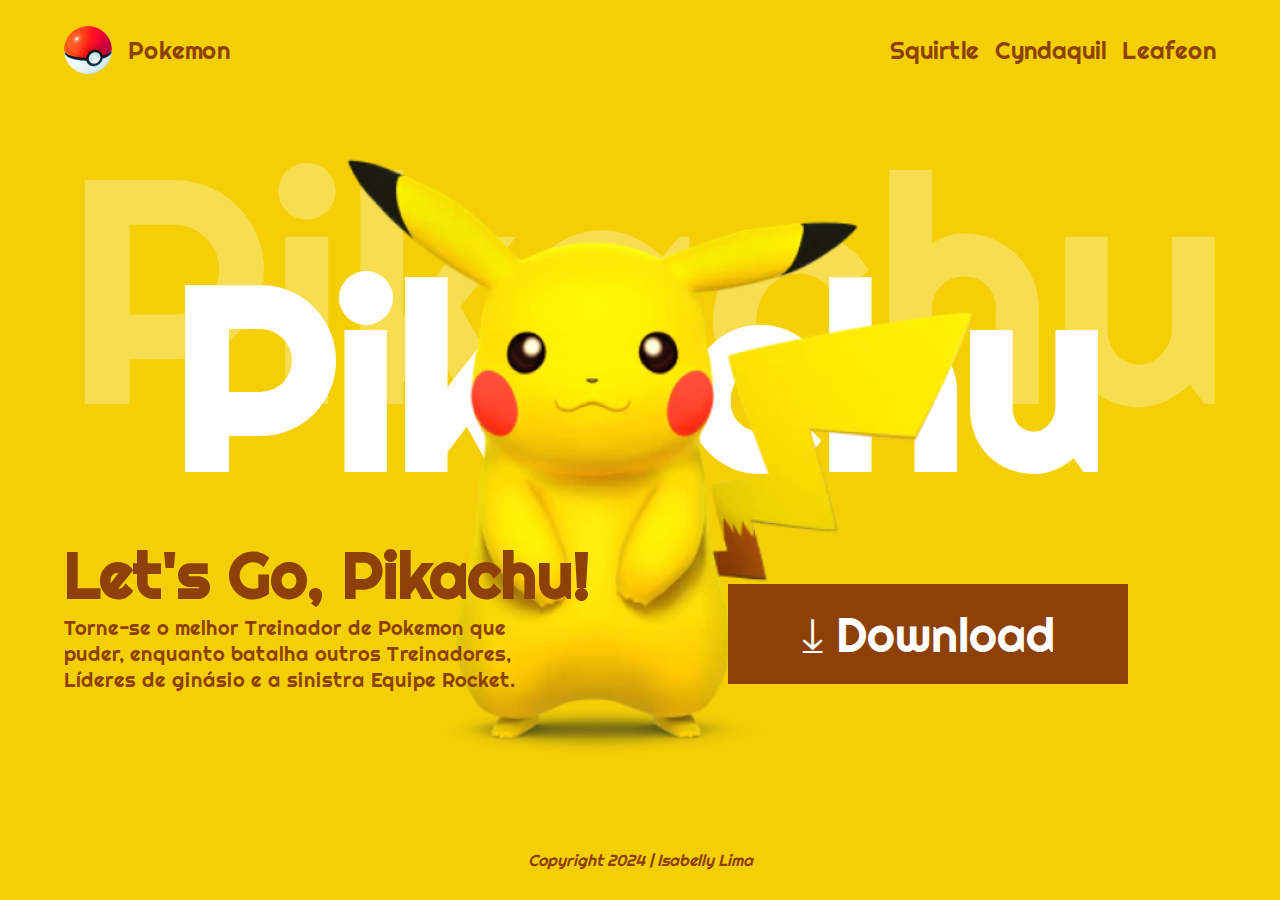
<file: index.html>
<!DOCTYPE html>
<html lang="pt-br">
<head>
   <meta charset="UTF-8">
   <meta name="viewport" content="width=device-width, initial-scale=1.0">
   <title>Let's go, Pikachu</title>
   <link rel="preconnect" href="https://fonts.googleapis.com">
<link rel="preconnect" href="https://fonts.gstatic.com" crossorigin>
<link href="https://fonts.googleapis.com/css2?family=Righteous&display=swap" rel="stylesheet">
   <link rel="stylesheet" href="style.css">
</head>
<body>
   <header>
       <a href="#">
           <img src="./img/poke-bola.png" alt="poke-bola">
           <span>Pokemon</span>
       </a>
       <div>
        <a href="./squirtle.html">Squirtle</a>
        <a href="./cyndaquil.html">Cyndaquil</a>
        <a href="./leafeon.html">Leafeon</a>
       </div>
   </header>
   <main>
       <div class="title">
           <h1>Pikachu</h1>
           <span>Pikachu</span>
       </div>
       <div class="container">
           <div class = "description">
               <h2> Let's Go, Pikachu!</h2>
               <p>Torne-se o melhor Treinador de Pokemon que puder, enquanto batalha outros Treinadores, Líderes de ginásio e a sinistra Equipe Rocket.
               </p>
       </div>
       <div class= "action">
           <a href="#">
               &#10515; Download
           </a>

       </div>
   </main>
   <footer>
    Copyright 2024 | Isabelly Lima
</footer>
<img src="./img/pikachu.png" alt="pikachu" class="pikachu-image">
</body>
</html>
</file>
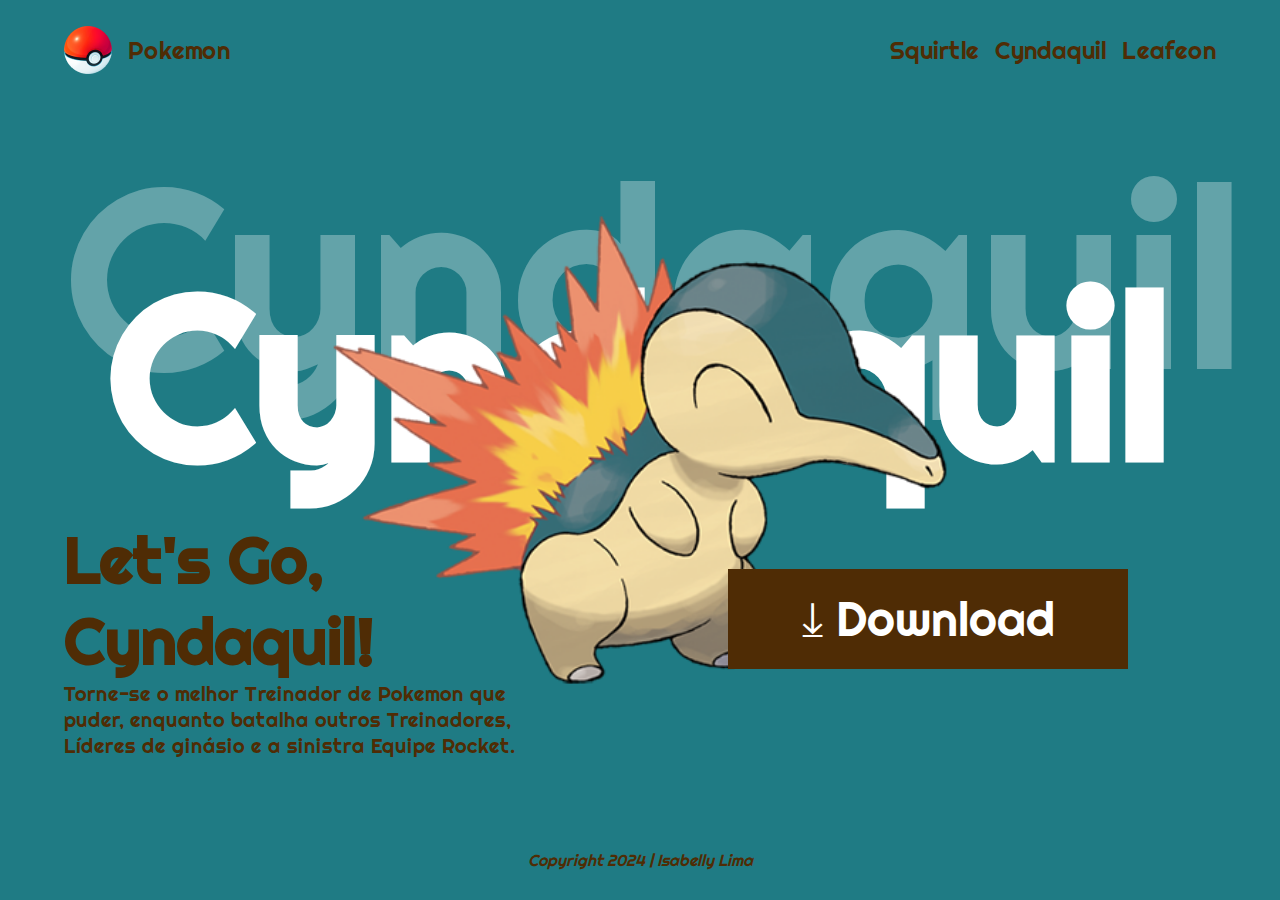
<file: cyndaquil.html>
<!DOCTYPE html>
<html lang="pt-br">
<head>
   <meta charset="UTF-8">
   <meta name="viewport" content="width=device-width, initial-scale=1.0">
   <title>Let's go, Pikachu</title>
   <link rel="preconnect" href="https://fonts.googleapis.com">
<link rel="preconnect" href="https://fonts.gstatic.com" crossorigin>
<link href="https://fonts.googleapis.com/css2?family=Righteous&display=swap" rel="stylesheet">
   <link rel="stylesheet" href="cyndaquil.css">
</head>
<body>
   <header>
       <a href="#">
           <img src="./img/poke-bola.png" alt="poke-bola">
           <span>Pokemon</span>
       </a>
       <div>
        <a href="./squirtle.html">Squirtle</a>
        <a href="./cyndaquil.html">Cyndaquil</a>
        <a href="./leafeon.html">Leafeon</a>
       </div>
   </header>
   <main>
       <div class="title">
           <h1>Cyndaquil</h1>
           <span>Cyndaquil</span>
       </div>
       <div class="container">
           <div class = "description">
               <h2> Let's Go, Cyndaquil!</h2>
               <p>Torne-se o melhor Treinador de Pokemon que puder, enquanto batalha outros Treinadores, Líderes de ginásio e a sinistra Equipe Rocket.
               </p>
       </div>
       <div class= "action">
           <a href="#">
               &#10515; Download
           </a>

       </div>
   </main>
   <footer>
    Copyright 2024 | Isabelly Lima
</footer>
<img src="./img/cyndaquil.png" alt="cyndaquil" class="cyndaquil-image">
</body>
</html>
</file>
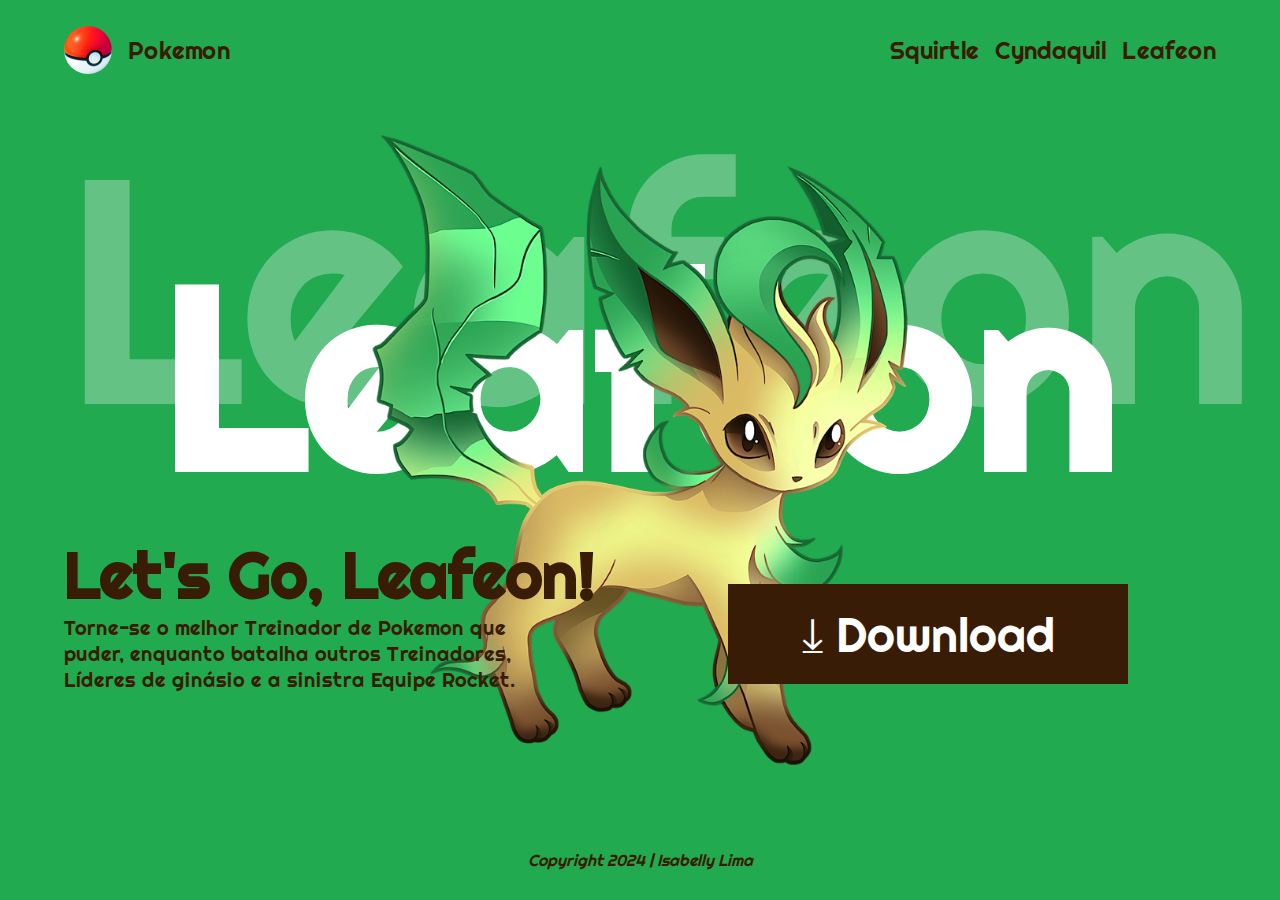
<file: leafeon.html>
<!DOCTYPE html>
<html lang="pt-br">
<head>
   <meta charset="UTF-8">
   <meta name="viewport" content="width=device-width, initial-scale=1.0">
   <title>Let's go, Pikachu</title>
   <link rel="preconnect" href="https://fonts.googleapis.com">
<link rel="preconnect" href="https://fonts.gstatic.com" crossorigin>
<link href="https://fonts.googleapis.com/css2?family=Righteous&display=swap" rel="stylesheet">
   <link rel="stylesheet" href="leafeon.css">
</head>
<body>
   <header>
       <a href="#">
           <img src="./img/poke-bola.png" alt="poke-bola">
           <span>Pokemon</span>
       </a>
       <div>
        <a href="./squirtle.html">Squirtle</a>
        <a href="./cyndaquil.html">Cyndaquil</a>
        <a href="./leafeon.html">Leafeon</a>
       </div>
   </header>
   <main>
       <div class="title">
           <h1>Leafeon</h1>
           <span>Leafeon</span>
       </div>
       <div class="container">
           <div class = "description">
               <h2> Let's Go, Leafeon!</h2>
               <p>Torne-se o melhor Treinador de Pokemon que puder, enquanto batalha outros Treinadores, Líderes de ginásio e a sinistra Equipe Rocket.
               </p>
       </div>
       <div class= "action">
           <a href="#">
               &#10515; Download
           </a>

       </div>
   </main>
   <footer>
    Copyright 2024 | Isabelly Lima
</footer>
<img src="./img/leafeon.webp" alt="leafeon" class="leafeon-image">
</body>
</html>
</file>
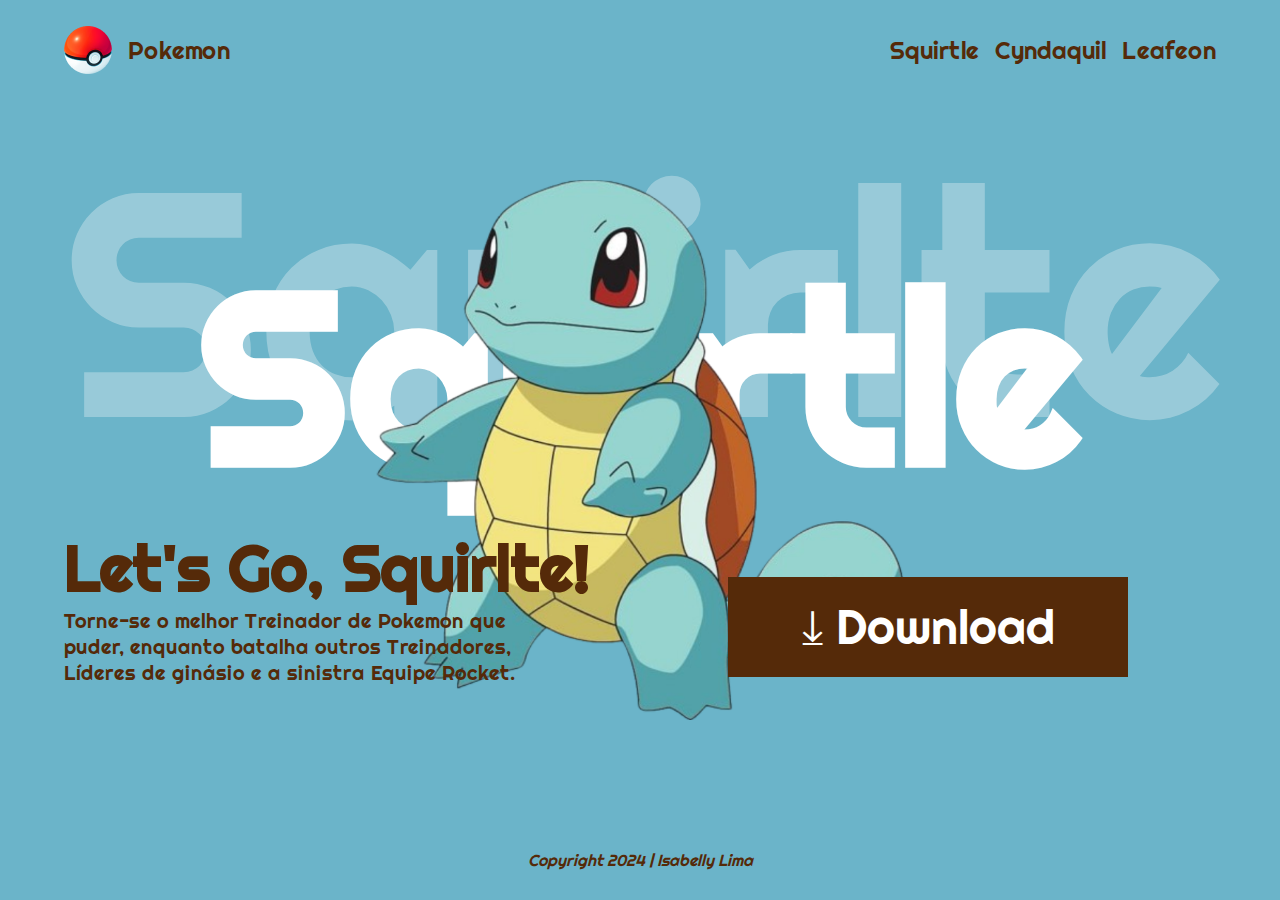
<file: squirtle.html>
<!DOCTYPE html>
<html lang="pt-br">
<head>
   <meta charset="UTF-8">
   <meta name="viewport" content="width=device-width, initial-scale=1.0">
   <title>Let's go, Pikachu</title>
   <link rel="preconnect" href="https://fonts.googleapis.com">
<link rel="preconnect" href="https://fonts.gstatic.com" crossorigin>
<link href="https://fonts.googleapis.com/css2?family=Righteous&display=swap" rel="stylesheet">
   <link rel="stylesheet" href="squirtle.css">
</head>
<body>
   <header>
       <a href="#">
           <img src="./img/poke-bola.png" alt="poke-bola">
           <span>Pokemon</span>
       </a>
       <div>
        <a href="./squirtle.html">Squirtle</a>
        <a href="./cyndaquil.html">Cyndaquil</a>
        <a href="./leafeon.html">Leafeon</a>
       </div>
   </header>
   <main>
       <div class="title">
           <h1>Squirtle</h1>
           <span>Squirlte</span>
       </div>
       <div class="container">
           <div class = "description">
               <h2> Let's Go, Squirlte!</h2>
               <p>Torne-se o melhor Treinador de Pokemon que puder, enquanto batalha outros Treinadores, Líderes de ginásio e a sinistra Equipe Rocket.
               </p>
       </div>
       <div class= "action">
           <a href="#">
               &#10515; Download
           </a>

       </div>
   </main>
   <footer>
    Copyright 2024 | Isabelly Lima
</footer>
<img src="./img/squirtle.png" alt="squirtle" class="squirtle-image">
</body>
</html>
</file>
<file: style.css>
*{
   padding: 0;
   margin: 0;
   box-sizing: border-box;
}
a{
   text-decoration: none;
   color: inherit;

}

:root{
   --primary-color:#F5CF06;
   --secundary-color: #8E4106;
}
body{
   height: 100vh;
   background-color: var(--primary-color);
   display: flex;
   flex-direction: column;
   padding-inline: 64px;
   font-family: "Righteous", sans-serif;
}
header{
   
   height: 100px;
   display: flex;
   justify-content: space-between;
   z-index: 1;
}
header div{
   display: flex;
   gap: 16px;
}
header a{    display: flex;
   align-items: center;
   gap: 16px;
   height: 100%;
   font-size: 24px;
   color: var(--secundary-color);
}
main{
   
   flex-direction: column;
   justify-content: center;
   display: flex;
   flex-grow: 1;
}
.title{

   position: relative;
   text-align: center;
}

.title h1{
   font-size: 20vw;
   color: white;
}
.title span{
   font-size: 25vw;
   color: white;
   opacity: 0.3;
   position:absolute;
   top: -40%;
   left: 0;

}
.container{
   display: flex;
   height: 200px;
   z-index: 1;
}

.description{
   width: 50%;
   color: var(--secundary-color);
}
.description p{
   font-size: 20px;
   width: 500px;
}
.description h2{
font-size: 64px;
}
.action{
   width: 50%;
   display: flex;
   justify-content: center;
   align-items: center;
   
}
.action a{
   background-color: var(--secundary-color);
   height: 100px;
   width: 400px;
   font-size: 48px;
   display: flex;
   justify-content: center;
   align-items: center;
   color: white;
}
footer{
   color: var(--secundary-color);
   height: 50px;
   font-style: italic;
   text-align: center;
}
.pikachu-image{
   position: absolute;
   top: 50%;
   left: 50%;
   transform: translate(-50%, -50%);
   height: 75vh;

}
/*para limitar o tamanho*/
@media (max-width:960px){
   body{
      padding-inline: 32px;
      padding-bottom: 16px;
   }
   main{
      justify-content: space-between;
   }
   .container{
      flex-direction: column;
      align-items: center;
      height: auto;
      text-align: center;
      gap: 16px;
   }
   .description{
      width: 100%;
      display: flex;
      flex-direction: column;
      align-items: center;
      gap: 16px;
   }
   footer {
      display: none;
   }

   .pikachu-image{
      height: 50vh;
   }
}
@media (max-width:640px){
   header div{
      display: none;
   }
   .title span {
      left: 50%;
      transform: translateX(-50%);
   }
   .description h2 {
      font-size: 32px;
   }
   .description p {
      display: none;
   }
   .action {
      width: 100%;
   }
}
</file>
<file: cyndaquil.css>
*{
    padding: 0;
    margin: 0;
    box-sizing: border-box;
 }
 a{
    text-decoration: none;
    color: inherit;
 
 }
 
 :root{
    --primary-color: #1f7b84;
    --secundary-color: #4f2c05;
 }
 body{
    height: 100vh;
    background-color: var(--primary-color);
    display: flex;
    flex-direction: column;
    padding-inline: 64px;
    font-family: "Righteous", sans-serif;
 }
 header{
    
    height: 100px;
    display: flex;
    justify-content: space-between;
    z-index: 1;
 }
 header div{
    display: flex;
    gap: 16px;
 }
 header a{    display: flex;
    align-items: center;
    gap: 16px;
    height: 100%;
    font-size: 24px;
    color: var(--secundary-color);
 }
 main{
    
    flex-direction: column;
    justify-content: center;
    display: flex;
    flex-grow: 1;
 }
 .title{
 
    position: relative;
    text-align: center;
 }
 
 .title h1{
    font-size: 18vw;
    color: white;
 }
 .title span{
    font-size: 20vw;
    color: white;
    opacity: 0.3;
    position:absolute;
    top: -40%;
    left: 0;
 
 }
 .container{
    display: flex;
    height: 200px;
    z-index: 1;
 }
 
 .description{
    width: 50%;
    color: var(--secundary-color);
 }
 .description p{
    font-size: 20px;
    width: 500px;
 }
 .description h2{
 font-size: 64px;
 }
 .action{
    width: 50%;
    display: flex;
    justify-content: center;
    align-items: center;
    
 }
 .action a{
    background-color: var(--secundary-color);
    height: 100px;
    width: 400px;
    font-size: 48px;
    display: flex;
    justify-content: center;
    align-items: center;
    color: white;
 }
 footer{
    color: var(--secundary-color);
    height: 50px;
    font-style: italic;
    text-align: center;
 }
 .cyndaquil-image{
    position: absolute;
    top: 50%;
    left: 50%;
    transform: translate(-50%, -50%);
    height: 75vh;
 
 }
</file>
<file: leafeon.css>
*{
    padding: 0;
    margin: 0;
    box-sizing: border-box;
 }
 a{
    text-decoration: none;
    color: inherit;
 
 }
 
 :root{
    --primary-color:#21aa4f;
    --secundary-color: #391c06;
 }
 body{
    height: 100vh;
    background-color: var(--primary-color);
    display: flex;
    flex-direction: column;
    padding-inline: 64px;
    font-family: "Righteous", sans-serif;
 }
 header{
    
    height: 100px;
    display: flex;
    justify-content: space-between;
    z-index: 1;
 }
 header div{
    display: flex;
    gap: 16px;
 }
 header a{    display: flex;
    align-items: center;
    gap: 16px;
    height: 100%;
    font-size: 24px;
    color: var(--secundary-color);
 }
 main{
    
    flex-direction: column;
    justify-content: center;
    display: flex;
    flex-grow: 1;
 }
 .title{
 
    position: relative;
    text-align: center;
 }
 
 .title h1{
    font-size: 20vw;
    color: white;
 }
 .title span{
    font-size: 25vw;
    color: white;
    opacity: 0.3;
    position:absolute;
    top: -40%;
    left: 0;
 
 }
 .container{
    display: flex;
    height: 200px;
    z-index: 1;
 }
 
 .description{
    width: 50%;
    color: var(--secundary-color);
 }
 .description p{
    font-size: 20px;
    width: 500px;
 }
 .description h2{
 font-size: 64px;
 }
 .action{
    width: 50%;
    display: flex;
    justify-content: center;
    align-items: center;
    
 }
 .action a{
    background-color: var(--secundary-color);
    height: 100px;
    width: 400px;
    font-size: 48px;
    display: flex;
    justify-content: center;
    align-items: center;
    color: white;
 }
 footer{
    color: var(--secundary-color);
    height: 50px;
    font-style: italic;
    text-align: center;
 }
 .leafeon-image{
    position: absolute;
    top: 50%;
    left: 50%;
    transform: translate(-50%, -50%);
    height: 70vh;
 
 }
</file>
<file: squirtle.css>
*{
    padding: 0;
    margin: 0;
    box-sizing: border-box;
 }
 a{
    text-decoration: none;
    color: inherit;
 
 }
 
 :root{
    --primary-color: #6bb4c9;
    --secundary-color: #552a09;
 }
 body{
    height: 100vh;
    background-color: var(--primary-color);
    display: flex;
    flex-direction: column;
    padding-inline: 64px;
    font-family: "Righteous", sans-serif;
 }
 header{
    
    height: 100px;
    display: flex;
    justify-content: space-between;
    z-index: 1;
 }
 header div{
    display: flex;
    gap: 16px;
 }
 header a{    display: flex;
    align-items: center;
    gap: 16px;
    height: 100%;
    font-size: 24px;
    color: var(--secundary-color);
 }
 main{
    
    flex-direction: column;
    justify-content: center;
    display: flex;
    flex-grow: 1;
 }
 .title{
 
    position: relative;
    text-align: center;
 }
 
 .title h1{
    font-size: 19vw;
    color: white;
 }
 .title span{
    font-size: 25vw;
    color: white;
    opacity: 0.3;
    position:absolute;
    top: -40%;
    left: 0;
 
 }
 .container{
    display: flex;
    height: 200px;
    z-index: 1;
 }
 
 .description{
    width: 50%;
    color: var(--secundary-color);
 }
 .description p{
    font-size: 20px;
    width: 500px;
 }
 .description h2{
 font-size: 64px;
 }
 .action{
    width: 50%;
    display: flex;
    justify-content: center;
    align-items: center;
    
 }
 .action a{
    background-color: var(--secundary-color);
    height: 100px;
    width: 400px;
    font-size: 48px;
    display: flex;
    justify-content: center;
    align-items: center;
    color: white;
 }
 footer{
    color: var(--secundary-color);
    height: 50px;
    font-style: italic;
    text-align: center;
 }
 .squirtle-image{
    position: absolute;
    top: 50%;
    left: 50%;
    transform: translate(-50%, -50%);
    height: 60vh;
 
 }
</file>
